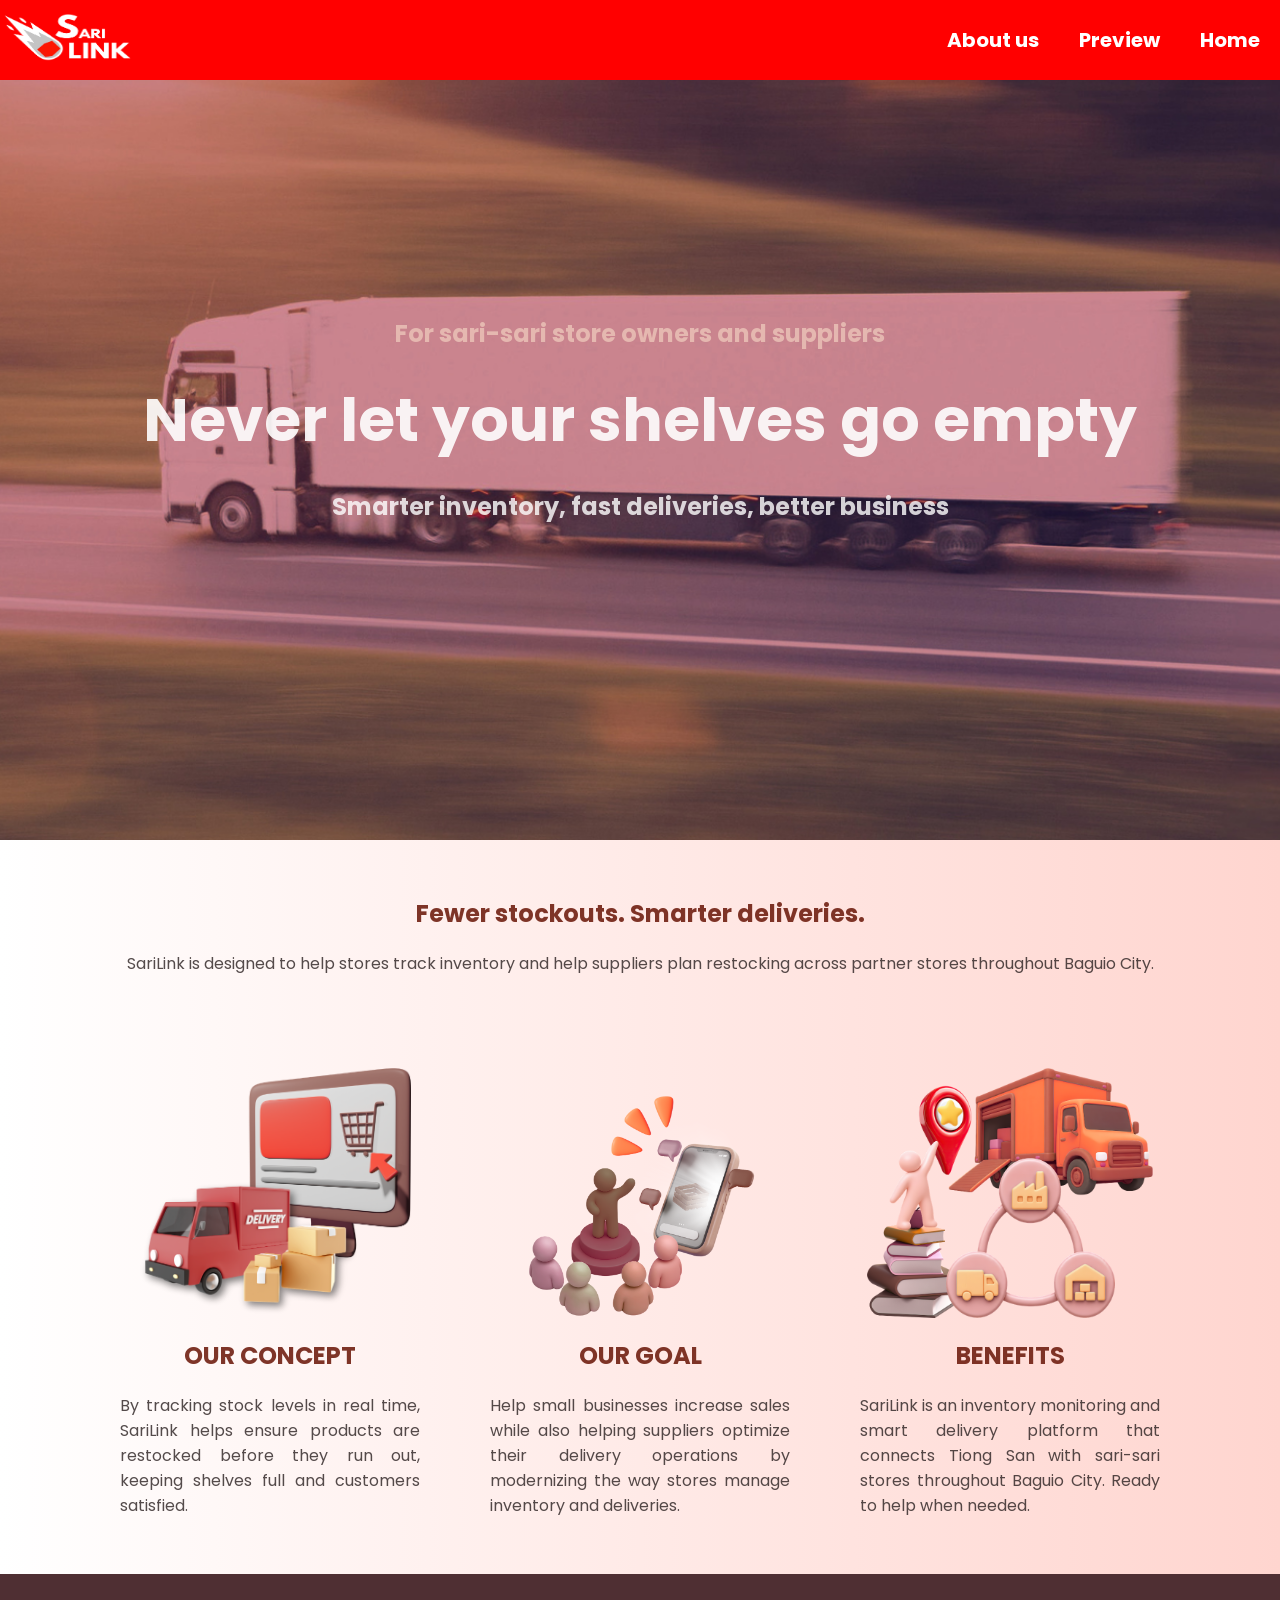
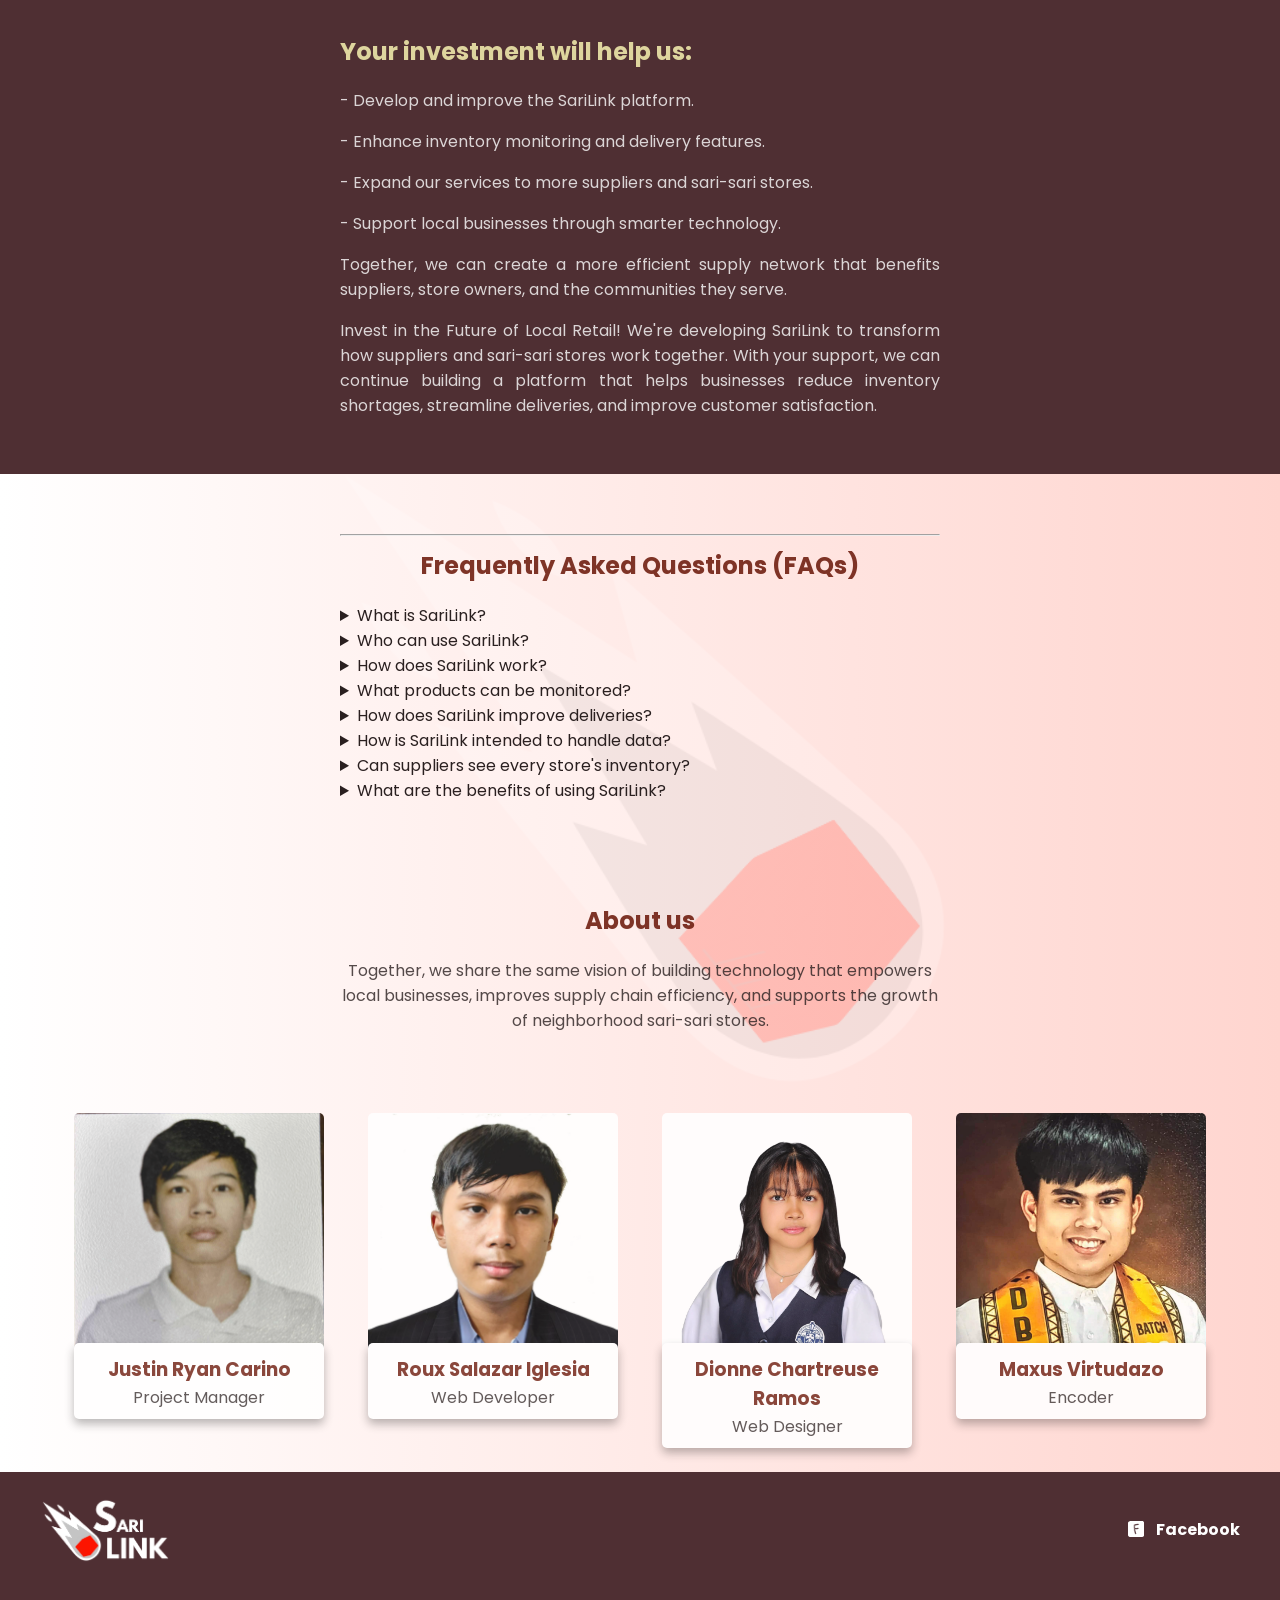
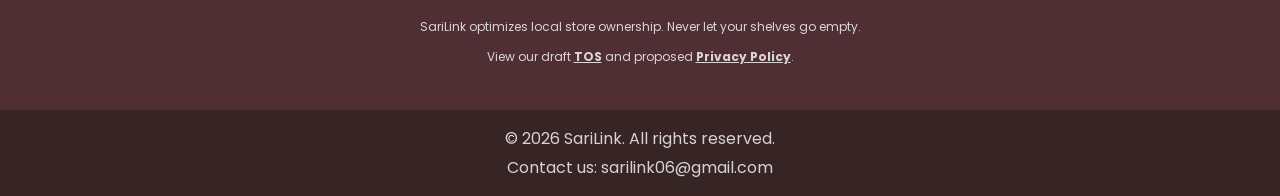
<file: SariLink-DC/index.html>
<!DOCTYPE html>
<html>
<head>
    <title>SariLink</title>
    <link rel="icon" type="image/x-icon" href="assets/images/favicon.ico">
    <link rel="stylesheet" href="assets/files/styles.css">
    <meta name="viewport" content="width=device-width, initial-scale=1.0">
    <link href='https://fonts.googleapis.com/css?family=Poppins' rel='stylesheet'>
</head>

<body>

<!--Navigation Bar-->

<nav class="topnav">
    <b class="active" style="font-style: italic;"><a href="index.html" aria-label="SariLink home" style="padding: 0;"><img src="assets/images/myversion.png" alt="Logo" width="130px" height="50px" style="padding: 2px"></a></b>
    <a class="active" href="#end">About us</a>
    <a class="active" href="preview.html">Preview</a>
    <a class="active" href="#home">Home</a>
</nav>

    <!--Section1-->

    <section id="home"></section>
    <section>
        <div class="hero">
            <div id="heroText" style="text-align: center;">
                <p class="heroText" style="color: rgb(236, 197, 185);">For sari-sari store owners and suppliers</p>
                <h1 style="color: rgb(255, 255, 255);">Never let your shelves go empty</h1>
                <p class="heroText" style="color: rgb(255, 255, 255);">
                    Smarter inventory, fast deliveries, better business
                </p>
            </div>
        </div>
    </section>

    <div class="fadeInAnim" style="padding: 36px 20px; text-align: center; color: rgb(55, 36, 36);">
        <h2>Fewer stockouts. Smarter deliveries.</h2>
        <p style="color:  rgb(42, 32, 32);">
            SariLink is designed to help stores track inventory and help suppliers plan restocking across partner stores throughout Baguio City.
        </p>
    </div>

    <!--Section2-->

    <div class="flex hero2">

        <div class="flexItem fadeInAnim">
            <img src="assets/images/Firstone2.png" alt="First">
            <h2 >
                OUR CONCEPT
            </h2>    
            <p style="text-align: justify;">
                By tracking stock levels in real time, SariLink helps ensure products are restocked before they run out, keeping shelves full and customers satisfied.
            </p>
        </div>

        <div class="flexItem fadeInAnim">
            <img src="assets/images/Secondone2.png" alt="Second">
            <h2>
                OUR GOAL
            </h2>    
            <p style="text-align: justify;">
                Help small businesses increase sales while also helping suppliers optimize their delivery operations by modernizing the way stores manage inventory and deliveries.
            </p>
        </div>

        <div class="flexItem fadeInAnim">
            <img src="assets/images/Thirdone.png" alt="Third">
            <h2>
                BENEFITS
            </h2>    
            <p style="text-align: justify;">
                SariLink is an inventory monitoring and smart delivery platform that connects Tiong San with sari-sari stores throughout Baguio City. Ready to help when needed.
            </p>
        </div>

    </div>

    <!--Section3-->

    <div class="flex flexColumn" style="background-color: rgb(79, 47, 51);">

        <div class="flexItem2" style="color: white;">

            <h2 style="color: palegoldenrod;">
                Your investment will help us:
            </h2>
            <p>- Develop and improve the SariLink platform.</p>
            <p>- Enhance inventory monitoring and delivery features.</p>
            <p>- Expand our services to more suppliers and sari-sari stores.</p>
            <p>- Support local businesses through smarter technology.</p>
            <p>Together, we can create a more efficient supply network that benefits suppliers, store owners, and the communities they serve.</p>
            <p>
                Invest in the Future of Local Retail! We're developing SariLink to transform how suppliers and sari-sari stores work together. With your support, we can continue building a platform that helps businesses reduce inventory shortages, streamline deliveries, and improve customer satisfaction.
            </p>
        </div>

    </div>
    
    <!--Section4-->

    <div class="sec4to7">   

    <div class="flex">

        <div class="flexItem2">
            
                <h2 class="heading" style="padding: px">
                    <hr>
                    Frequently Asked Questions (FAQs)<br>
                </h2>        
                <details>
                    <summary>What is SariLink?</summary>
                        <p>SariLink is a smart inventory monitoring and delivery management platform that connects suppliers with sari-sari stores. It helps suppliers monitor inventory levels and allows store owners to receive timely restocking before products run out.</p>
                </details>
                <details>
                    <summary>Who can use SariLink?</summary>
                        <p>SariLink is designed for suppliers, distributors, and sari-sari store owners. Suppliers can monitor inventory across their partner stores, while store owners can manage their stock and track incoming deliveries in real time.</p>
                </details>
                <details>
                    <summary>How does SariLink work?</summary>
                        <p>Store owners enter their product inventory into the system and set a minimum safety stock level for each item. When the quantity reaches the preset limit, SariLink automatically notifies the supplier. The supplier can then plan deliveries based on stores that need replenishment, while store owners can monitor the status of their incoming orders.</p>
                </details>
                <details>
                    <summary>What products can be monitored?</summary>
                        <p>SariLink can monitor a wide range of products supplied to sari-sari stores, including canned goods, snacks, beverages, instant noodles, household essentials, and bakery products.</p>
                </details> 
                <details>
                    <summary>How does SariLink improve deliveries?</summary>
                        <p>The system displays inventory levels on a dashboard using color indicators. Stores with low inventory are grouped by location, allowing suppliers to deliver to multiple nearby stores in a single trip. This helps save time, reduce transportation costs, and improve delivery efficiency.</p>
                </details> 
                <details>
                    <summary>How is SariLink intended to handle data?</summary>
                        <p>SariLink only collects business-related information such as inventory records, store details, and delivery status. It does not collect sensitive personal or financial information. All information is intended solely for inventory monitoring and delivery coordination, and access is limited to authorized users. Suppliers can only view inventory data from stores that have agreed to participate in the platform, ensuring that business information remains protected and shared only with permission.</p>
                </details> 
                <details>
                    <summary>Can suppliers see every store's inventory?</summary>
                        <p>No. Suppliers can only access the inventory information of sari-sari stores that are registered as their partner stores and have authorized data sharing through SariLink.</p>
                </details> 
                <details>
                    <summary>What are the benefits of using SariLink?</summary>
                        <p>SariLink helps suppliers improve delivery planning, reduce unnecessary trips, and respond to low-stock situations more quickly. For sari-sari store owners, it minimizes stock shortages, simplifies inventory management, and provides real-time updates on incoming deliveries, resulting in better service for customers.</p>
                </details>  

        </div>

    </div>

        <!--Section5-->

        <!--Section6-->

    <div class="flex" id="end">

        <div class="flexItem2" style="text-align: center;">
            <h2>
                About us
            </h2>
            <p>
                Together, we share the same vision of building technology that empowers local businesses, improves supply chain efficiency, and supports the growth of neighborhood sari-sari stores.
            </p>
        </div>

    </div>

        <!--Section7-->

    </div>

    <div class="teamImgThing">

        <div class="teamGridBox">
            <div class="on-hoverAnim teamImgThing" id="Area3">
                <img src="assets/images/Justin.jpg" alt="face">
                <div class="teamThing">
                    <h3>Justin Ryan Carino</h3>
                    <p>Project Manager</p>
                </div>
            </div>

            <div class="on-hoverAnim teamImgThing" id="Area1">
                <img src="assets/images/roux.png" alt="face">
                <div class="teamThing">
                    <h3>Roux Salazar Iglesia</h3>
                    <p>Web Developer</p>
                </div>
            </div>

            <div class="on-hoverAnim teamImgThing" id="Area2">
                <img src="assets/images/dionne.png" alt="face">
                <div class="teamThing">
                    <h3>Dionne Chartreuse Ramos</h3>
                    <p>Web Designer</p>
                </div>
            </div>

            <div class="on-hoverAnim teamImgThing" id="Area4">
                <img src="assets/images/Maxus.png" alt="face">
                <div class="teamThing">
                    <h3>Maxus Virtudazo</h3>
                    <p>Encoder</p>
                </div>
            </div>

        </div>
    </div>

    <footer class="footer">
        <img src="assets/images/myversion.png" alt="SariLink">
        <div class="footerLinks">
            <a href="https://www.facebook.com/profile.php?id=61596784796837"><img src="assets/images/fbicon.png" alt="" width="30px" height="30px">Facebook</a>
        </div>
        <div class="footerDesc">
            <p>SariLink optimizes local store ownership. Never let your shelves go empty.</p>
            <p>View our draft <u><a href="TermsOfService.html#tos">TOS</a></u> and proposed <u><a href="TermsOfService.html#privacy">Privacy Policy</a></u>.</p>
        </div>
        <div class="footerInfos">
            <p>© 2026 SariLink. All rights reserved.</p>
            <p>Contact us: sarilink06@gmail.com</p>
        </div>
    </footer>
</body>
</html>
</file>
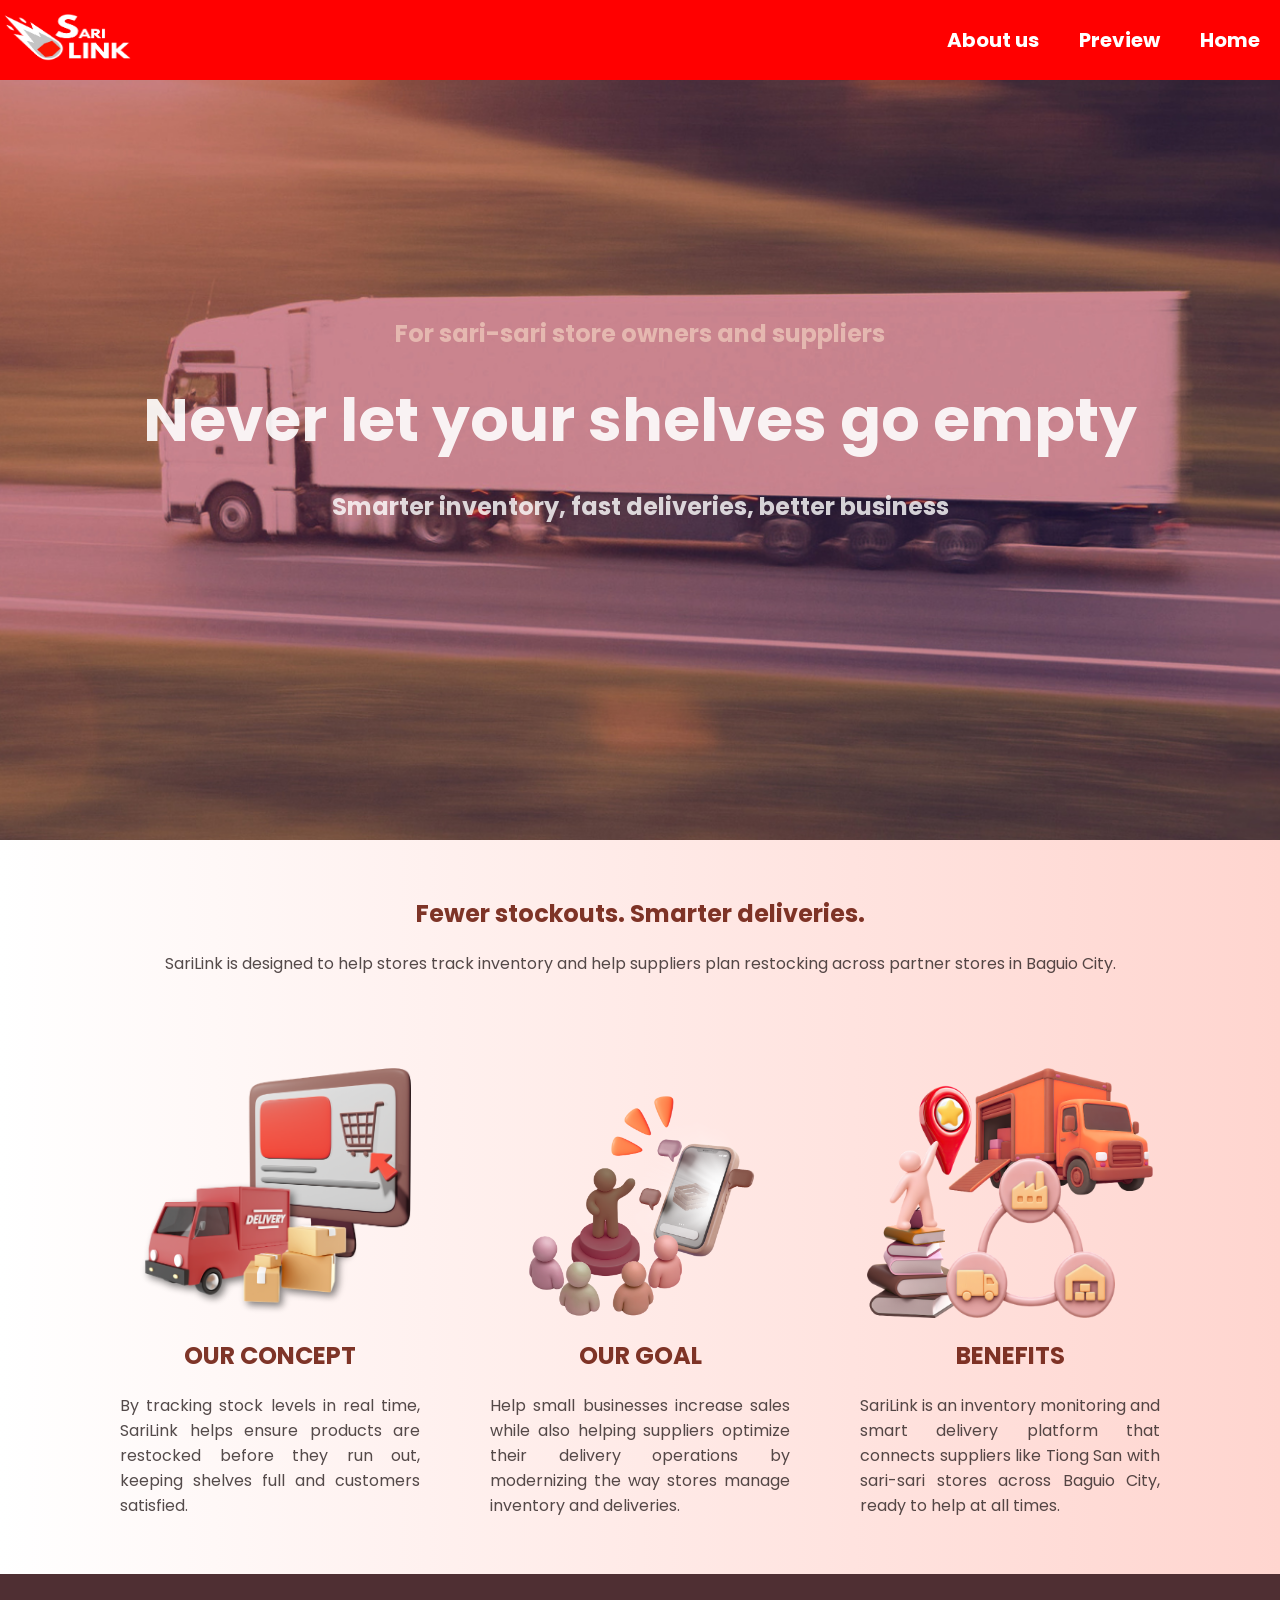
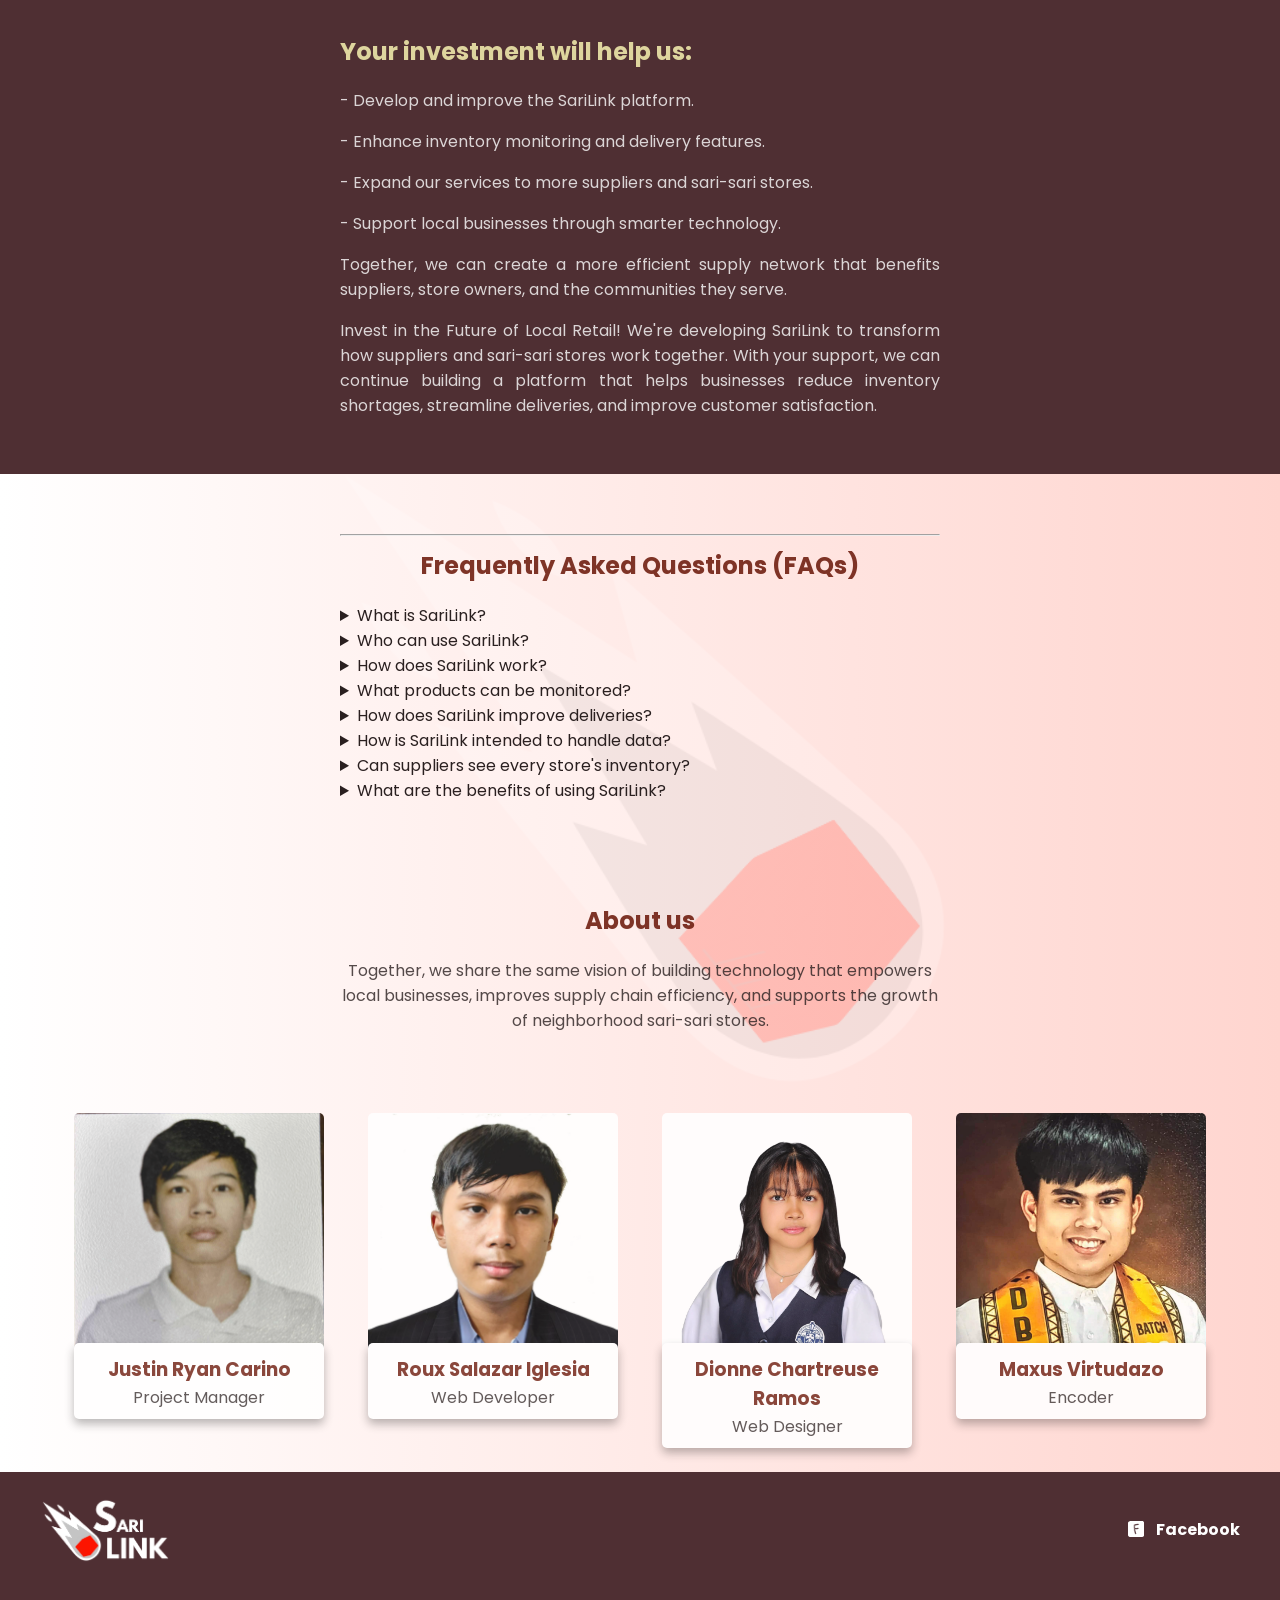
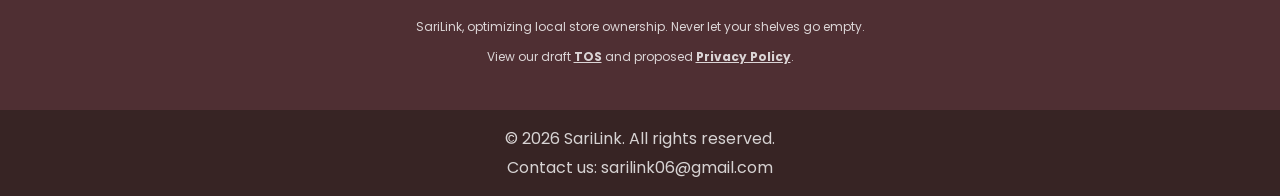
<file: SariLink-RC/index.html>
<!DOCTYPE html>
<html>
<head>
    <title>SariLink</title>
    <link rel="icon" type="image/x-icon" href="assets/images/favicon.ico">
    <link rel="stylesheet" href="assets/files/styles.css">
    <meta name="viewport" content="width=device-width, initial-scale=1.0">
    <link href='https://fonts.googleapis.com/css?family=Poppins' rel='stylesheet'>
</head>

<body>

<!--Navigation Bar-->

<nav class="topnav">
    <b class="active" style="font-style: italic;"><a href="index.html" aria-label="SariLink home" style="padding: 0;"><img src="assets/images/myversion.png" alt="Logo" width="130px" height="50px" style="padding: 2px"></a></b>
    <a class="active" href="#end">About us</a>
    <a class="active" href="preview.html">Preview</a>
    <a class="active" href="#home">Home</a>
</nav>

    <!--Section1-->

    <section id="home"></section>
    <section>
        <div class="hero">
            <div id="heroText" style="text-align: center;">
                <p class="heroText" style="color: rgb(236, 197, 185);">For sari-sari store owners and suppliers</p>
                <h1 style="color: rgb(255, 255, 255);">Never let your shelves go empty</h1>
                <p class="heroText" style="color: rgb(255, 255, 255);">
                    Smarter inventory, fast deliveries, better business
                </p>
            </div>
        </div>
    </section>

    <div class="fadeInAnim" style="padding: 36px 20px; text-align: center; color: rgb(55, 36, 36);">
        <h2>Fewer stockouts. Smarter deliveries.</h2>
        <p style="color:  rgb(42, 32, 32);">
            SariLink is designed to help stores track inventory and help suppliers plan restocking across partner stores in Baguio City.
        </p>
    </div>

    <!--Section2-->

    <div class="flex hero2">

        <div class="flexItem fadeInAnim">
            <img src="assets/images/Firstone2.png" alt="First">
            <h2 >
                OUR CONCEPT
            </h2>    
            <p style="text-align: justify;">
                By tracking stock levels in real time, SariLink helps ensure products are restocked before they run out, keeping shelves full and customers satisfied.
            </p>
        </div>

        <div class="flexItem fadeInAnim">
            <img src="assets/images/Secondone2.png" alt="Second">
            <h2>
                OUR GOAL
            </h2>    
            <p style="text-align: justify;">
                Help small businesses increase sales while also helping suppliers optimize their delivery operations by modernizing the way  stores manage inventory and deliveries.
            </p>
        </div>

        <div class="flexItem fadeInAnim">
            <img src="assets/images/Thirdone.png" alt="Third">
            <h2>
                BENEFITS
            </h2>    
            <p style="text-align: justify;">
                SariLink is an inventory monitoring and smart delivery platform that connects suppliers like Tiong San with sari-sari stores across Baguio City, ready to help at all times.
            </p>
        </div>

    </div>

    <!--Section3-->

    <div class="flex flexColumn" style="background-color: rgb(79, 47, 51);">

        <div class="flexItem2" style="color: white;">

            <h2 style="color: palegoldenrod;">
                Your investment will help us:
            </h2>
            <p>- Develop and improve the SariLink platform.</p>
            <p>- Enhance inventory monitoring and delivery features.</p>
            <p>- Expand our services to more suppliers and sari-sari stores.</p>
            <p>- Support local businesses through smarter technology.</p>
            <p>Together, we can create a more efficient supply network that benefits suppliers, store owners, and the communities they serve.</p>
            <p>
                Invest in the Future of Local Retail! We're developing SariLink to transform how suppliers and sari-sari stores work together. With your support, we can continue building a platform that helps businesses reduce inventory shortages, streamline deliveries, and improve customer satisfaction.
            </p>
        </div>

    </div>
    
    <!--Section4-->

    <div class="sec4to7">   

    <div class="flex">

        <div class="flexItem2">
            
                <h2 class="heading" style="padding: px">
                    <hr>
                    Frequently Asked Questions (FAQs)<br>
                </h2>        
                <details>
                    <summary>What is SariLink?</summary>
                        <p>SariLink is a smart inventory monitoring and delivery management platform that connects suppliers with sari-sari stores. It helps suppliers monitor inventory levels and allows store owners to receive timely restocking before products run out.</p>
                </details>
                <details>
                    <summary>Who can use SariLink?</summary>
                        <p>SariLink is designed for suppliers, distributors, and sari-sari store owners. Suppliers can monitor inventory across their partner stores, while store owners can manage their stock and track incoming deliveries in real time.</p>
                </details>
                <details>
                    <summary>How does SariLink work?</summary>
                        <p>Store owners would enter their product inventory into the system and set a minimum safety stock level for each item. When the quantity reaches the preset limit, SariLink would automatically notify the supplier. The supplier could then plan deliveries based on stores that need replenishment, while store owners could monitor the status of their incoming orders.</p>
                </details>
                <details>
                    <summary>What products can be monitored?</summary>
                        <p>SariLink can monitor a wide range of products supplied to sari-sari stores, including canned goods, snacks, beverages, instant noodles, household essentials, and bakery products.</p>
                </details> 
                <details>
                    <summary>How does SariLink improve deliveries?</summary>
                        <p>The system would display inventory levels on a dashboard using color indicators. Stores with low inventory are grouped by location, allowing suppliers to deliver to multiple nearby stores in a single trip. This helps save time, reduce transportation costs, and improve delivery efficiency.</p>
                </details> 
                <details>
                    <summary>How is SariLink intended to handle data?</summary>
                        <p>SariLink would only collect business-related information such as inventory records, store details, and delivery status. It does not collect sensitive personal or financial information. All information is intended solely for inventory monitoring and delivery coordination, and access is limited to authorized users. Suppliers can only view inventory data from stores that have agreed to participate in the platform, ensuring that business information remains protected and shared only with permission.</p>
                </details> 
                <details>
                    <summary>Can suppliers see every store's inventory?</summary>
                        <p>No. Suppliers can only access the inventory information of sari-sari stores that are registered as their partner stores and have authorized data sharing through SariLink.</p>
                </details> 
                <details>
                    <summary>What are the benefits of using SariLink?</summary>
                        <p>SariLink is designed to help suppliers improve delivery planning, reduce unnecessary trips, and respond to low-stock situations more quickly. For sari-sari store owners, it minimizes stock shortages, simplifies inventory management, and provides real-time updates on incoming deliveries, resulting in better service for customers.</p>
                </details>  

        </div>

    </div>

        <!--Section5-->

        <!--Section6-->

    <div class="flex" id="end">

        <div class="flexItem2" style="text-align: center;">
            <h2>
                About us
            </h2>
            <p>
                Together, we share the same vision of building technology that empowers local businesses, improves supply chain efficiency, and supports the growth of neighborhood sari-sari stores.
            </p>
        </div>

    </div>

        <!--Section7-->

    </div>

    <div class="teamImgThing">

        <div class="teamGridBox">
            <div class="on-hoverAnim teamImgThing" id="Area3">
                <img src="assets/images/Justin.jpg" alt="face">
                <div class="teamThing">
                    <h3>Justin Ryan Carino</h3>
                    <p>Project Manager</p>
                </div>
            </div>

            <div class="on-hoverAnim teamImgThing" id="Area1">
                <img src="assets/images/roux.png" alt="face">
                <div class="teamThing">
                    <h3>Roux Salazar Iglesia</h3>
                    <p>Web Developer</p>
                </div>
            </div>

            <div class="on-hoverAnim teamImgThing" id="Area2">
                <img src="assets/images/dionne.png" alt="face">
                <div class="teamThing">
                    <h3>Dionne Chartreuse Ramos</h3>
                    <p>Web Designer</p>
                </div>
            </div>

            <div class="on-hoverAnim teamImgThing" id="Area4">
                <img src="assets/images/Maxus.png" alt="face">
                <div class="teamThing">
                    <h3>Maxus Virtudazo</h3>
                    <p>Encoder</p>
                </div>
            </div>

        </div>
    </div>

    <footer class="footer">
        <img src="assets/images/myversion.png" alt="SariLink">
        <div class="footerLinks">
            <a href="https://www.facebook.com/profile.php?id=61596784796837"><img src="assets/images/fbicon.png" alt="" width="30px" height="30px">Facebook</a>
        </div>
        <div class="footerDesc">
            <p>SariLink, optimizing local store ownership. Never let your shelves go empty.</p>
            <p>View our draft <u><a href="TermsOfService.html#tos">TOS</a></u> and proposed <u><a href="TermsOfService.html#privacy">Privacy Policy</a></u>.</p>
        </div>
        <div class="footerInfos">
            <p>© 2026 SariLink. All rights reserved.</p>
            <p>Contact us: sarilink06@gmail.com</p>
        </div>
    </footer>
</body>
</html>
</file>
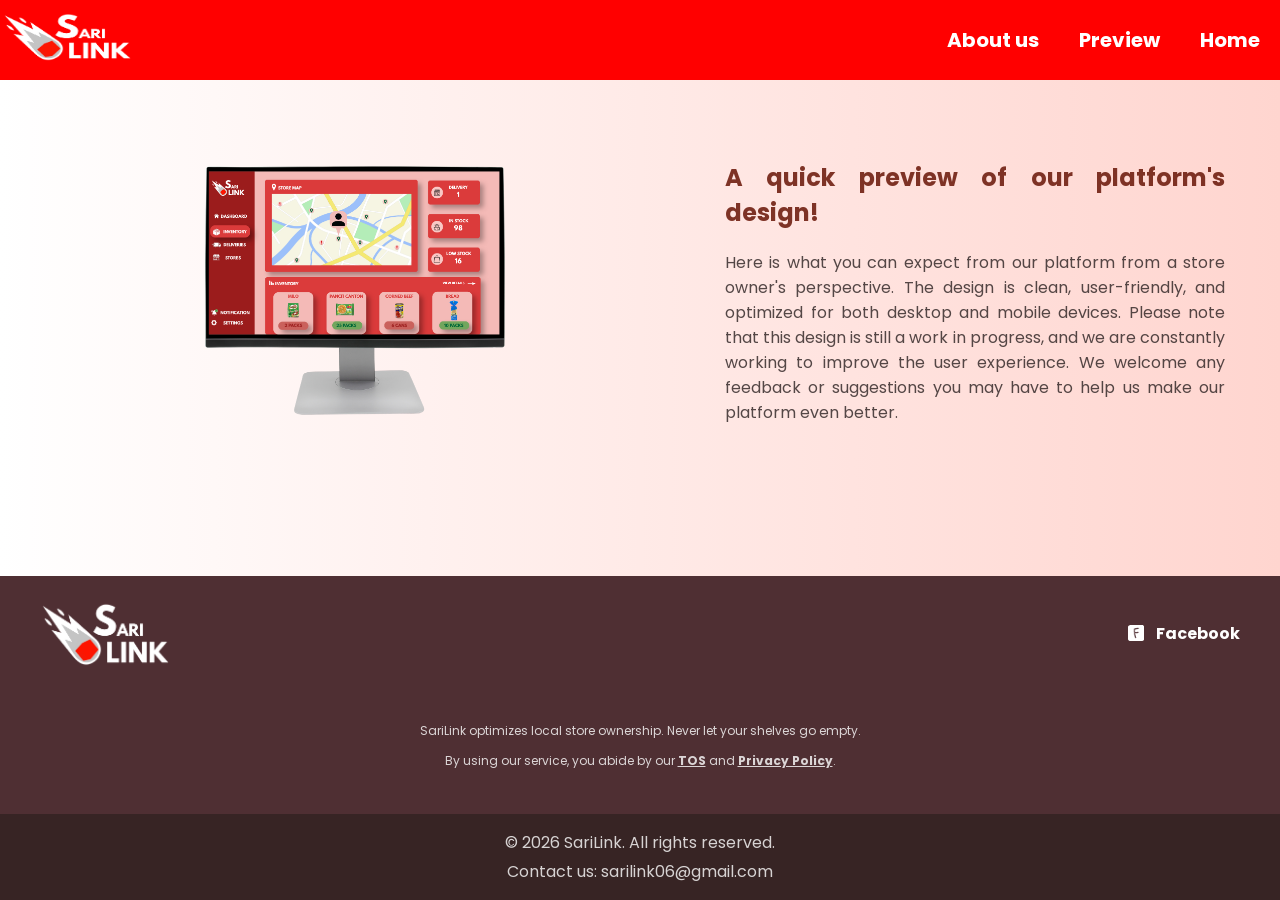
<file: SariLink-DC/preview.html>
<!DOCTYPE html>
<html>
<head>
    <title>SariLink</title>
    <link rel="icon" type="image/x-icon" href="assets/images/favicon.ico">
    <link rel="stylesheet" href="assets/files/styles.css">
    <meta name="viewport" content="width=device-width, initial-scale=1.0">
    <link href='https://fonts.googleapis.com/css?family=Poppins' rel='stylesheet'>
</head>

<body>
    <nav class="topnav">
        <b class="active" style="font-style: italic;"><a href="index.html" aria-label="SariLink home" style="padding: 0;"><img src="assets/images/myversion.png" alt="Logo" width="130px" height="50px" style="padding: 2px"></a></b>
        <a class="active" href="index.html#end">About us</a>
        <a class="active" href="preview.html">Preview</a>
        <a class="active" href="index.html">Home</a>
    </nav>

    <div class="teamImgThing" style="margin-top: 100px;">

    <div class="flex">

        <div class="flexItem2">
            <img src="assets/images/StoreOwnerPreview.png" alt="Preview" style="width: 300px; height: auto;">
        </div>

        <div class="flexItem2" style="width: 500px">
            <h2>
                A quick preview of our platform's design!
            </h2>
            <p>
                Here is what you can expect from our platform from a store owner's perspective. The design is clean, user-friendly, and optimized for both desktop and mobile devices. Please note that this design is still a work in progress, and we are constantly working to improve the user experience. We welcome any feedback or suggestions you may have to help us make our platform even better.
            </p>

    </div>

    </div>
    </div>

    <footer class="footer">
        <img src="assets/images/myversion.png" alt="SariLink">
        <div class="footerLinks">
            <a href="https://www.facebook.com/profile.php?id=61596784796837"><img src="assets/images/fbicon.png" alt="" width="30px" height="30px">Facebook</a>
        </div>
        <div class="footerDesc">
            <p>SariLink optimizes local store ownership. Never let your shelves go empty.</p>
            <p>By using our service, you abide by our <u><a href="TermsOfService.html#tos">TOS</a></u> and <u><a href="TermsOfService.html#privacy">Privacy Policy</a></u>.</p>
        </div>
        <div class="footerInfos">
            <p>© 2026 SariLink. All rights reserved.</p>
            <p>Contact us: sarilink06@gmail.com</p>
        </div>
    </footer>
</body>
</html>
</file>
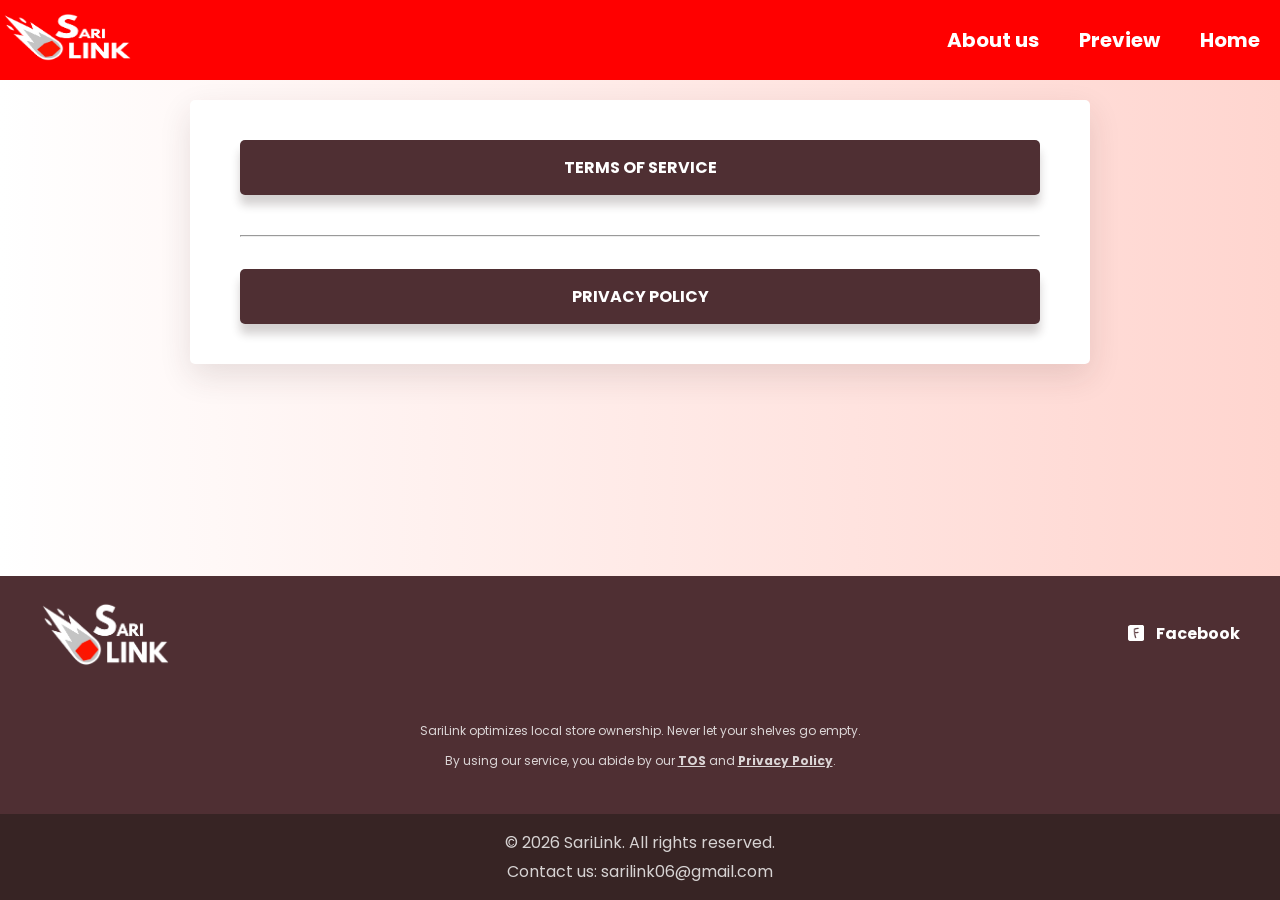
<file: SariLink-DC/TermsOfService.html>
<!DOCTYPE html>
<html>
<head>
    <title>SariLink</title>
    <link rel="icon" type="image/x-icon" href="assets/images/favicon.ico">
    <link rel="stylesheet" href="assets/files/styles.css">
    <meta name="viewport" content="width=device-width, initial-scale=1.0">
    <link href='https://fonts.googleapis.com/css?family=Poppins' rel='stylesheet'>

    
<style>
    .tosWrapper {
        margin-left: auto;
        margin-right: auto;
        margin-top: 100px;
        background-color: rgb(255, 255, 255);
        width: 75%;
        max-width: 900px;
        height: auto;
        text-align: justify;
        padding: 40px 50px;
        border-radius: 5px;
        box-shadow: 0 12px 32px rgba(55, 36, 36, 0.12);
        box-sizing: border-box;
    }
    .tosWrapper h2 {
        margin: 0;
        padding-bottom: 16px;
        border-bottom: 3px solid rgb(79, 47, 51);
        color: rgb(55, 36, 36);
        letter-spacing: 1px;
        scroll-margin-top: 110px;
    }
    .tosWrapper p {
        margin: 24px 0;
        line-height: 1.8;
        color: rgb(42, 32, 32);
    }
    .tosWrapper hr {
        margin: 40px 0 32px;
    }
    @media (max-width: 768px) {
        .tosWrapper {
            width: calc(100% - 32px);
            margin-top: 96px;
            padding: 24px;
            border-radius: 5px;
        }
        .tosWrapper p {
            line-height: 1.65;
        }
    }    
    .tosWrapper details summary {
    display: block;
    padding: 15px;
    border-radius: 5px;
    background-color: rgb(79, 47, 51);
    color: white;
    font-weight: bold;
    text-align: center;
    cursor: pointer;
    box-shadow: 0 10px 10px rgba(38, 26, 26, 0.2);
    }
    .tosWrapper details summary:hover {
        background-color: rgb(55, 36, 36);
    }    
</style>

</head>

<body>
    <nav class="topnav">
        <b class="active" style="font-style: italic;"><a href="index.html" aria-label="SariLink home" style="padding: 0;"><img src="assets/images/myversion.png" alt="Logo" width="130px" height="50px" style="padding: 2px"></a></b>
        <a class="active" href="index.html#end">About us</a>
        <a class="active" href="preview.html">Preview</a>
        <a class="active" href="index.html">Home</a>
    </nav>
    <div class="tosWrapper">
        <details>
        <summary id="tos">TERMS OF SERVICE</summary>
            <h3>1. Acceptance of Terms</h3>
            <p> -    Welcome to Sarilink. By accessing and using our platform, you agree to comply with these Terms of Service. Sarilink is designed to help suppliers and sari-sari store owners manage inventory, receive low-stock notifications, and improve delivery planning. Users are responsible for providing accurate inventory information, maintaining the security of their accounts, and using the platform only for legitimate business purposes. The accuracy of inventory alerts and delivery recommendations depends on the information entered by users, and Sarilink is not responsible for errors caused by inaccurate or outdated data.</p>
            <h3>2. Acceptable Use and Changes</h3>
            <p> -   SariLink respects the privacy of its users and will only use store and inventory information to support inventory monitoring, delivery coordination, and service improvements. Users agree not to misuse the platform by submitting false information, attempting unauthorized access, or engaging in activities that may disrupt the system. SariLink reserves the right to update or improve its features and these terms as the platform continues to develop. By continuing to use SariLink, you acknowledge that you have read, understood, and agreed to these Terms of Service.</p>
        </details>
        <hr>
        <details>
        <summary id="privacy">PRIVACY POLICY</summary>
            <p> -   SariLink values the privacy and security of its users. We collect and manage business-related information, such as store details, product inventory, stock levels, and delivery updates, to provide efficient inventory monitoring and delivery coordination. The information gathered will only be used for the operation and improvement of the platform and will not be shared with unauthorized individuals or third parties without proper permission, unless required by law. Access to inventory records is limited to authorized suppliers and registered store owners to protect business information. Users are responsible for keeping their account credentials secure and providing accurate information. By using SariLink, users agree to the collection and use of their information for the purposes explained in this policy. We are committed to maintaining transparency, protecting user data, and respecting the privacy of every business connected to our platform. </p>
        </details>
    </div>
    <br>
    <br>

    <footer class="footer">
        <img src="assets/images/myversion.png" alt="SariLink">
        <div class="footerLinks">
            <a href="https://www.facebook.com/profile.php?id=61596784796837"><img src="assets/images/fbicon.png" alt="" width="30px" height="30px">Facebook</a>
        </div>
        <div class="footerDesc">
            <p>SariLink optimizes local store ownership. Never let your shelves go empty.</p>
            <p>By using our service, you abide by our <u><a href="#tos">TOS</a></u> and <u><a href="#privacy">Privacy Policy</a></u>.</p>
        </div>
        <div class="footerInfos">
            <p>© 2026 SariLink. All rights reserved.</p>
            <p>Contact us: sarilink06@gmail.com</p>
        </div>
    </footer>
</body>
</html>
</file>
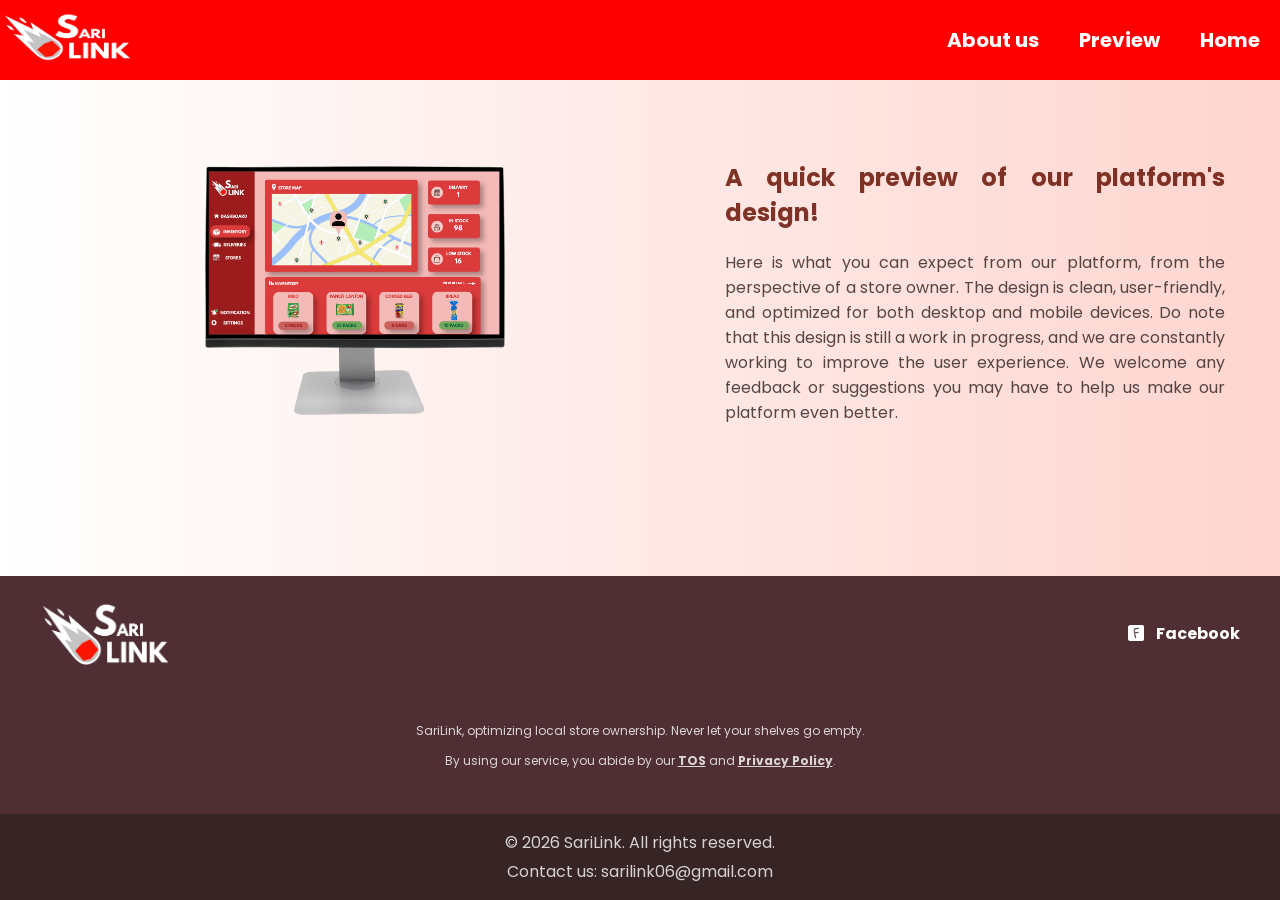
<file: SariLink-RC/preview.html>
<!DOCTYPE html>
<html>
<head>
    <title>SariLink</title>
    <link rel="icon" type="image/x-icon" href="assets/images/favicon.ico">
    <link rel="stylesheet" href="assets/files/styles.css">
    <meta name="viewport" content="width=device-width, initial-scale=1.0">
    <link href='https://fonts.googleapis.com/css?family=Poppins' rel='stylesheet'>
</head>

<body>
    <nav class="topnav">
        <b class="active" style="font-style: italic;"><a href="index.html" aria-label="SariLink home" style="padding: 0;"><img src="assets/images/myversion.png" alt="Logo" width="130px" height="50px" style="padding: 2px"></a></b>
        <a class="active" href="index.html#end">About us</a>
        <a class="active" href="preview.html">Preview</a>
        <a class="active" href="index.html">Home</a>
    </nav>

    <div class="teamImgThing" style="margin-top: 100px;">

    <div class="flex">

        <div class="flexItem2">
            <img src="assets/images/StoreOwnerPreview.png" alt="Preview" style="width: 300px; height: auto;">
        </div>

        <div class="flexItem2" style="width: 500px">
            <h2>
                A quick preview of our platform's design!
            </h2>
            <p>
                Here is what you can expect from our platform, from the perspective of a store owner. The design is clean, user-friendly, and optimized for both desktop and mobile devices. Do note that this design is still a work in progress, and we are constantly working to improve the user experience. We welcome any feedback or suggestions you may have to help us make our platform even better.
            </p>

    </div>

    </div>
    </div>

    <footer class="footer">
        <img src="assets/images/myversion.png" alt="SariLink">
        <div class="footerLinks">
            <a href="https://www.facebook.com/profile.php?id=61596784796837"><img src="assets/images/fbicon.png" alt="" width="30px" height="30px">Facebook</a>
        </div>
        <div class="footerDesc">
            <p>SariLink, optimizing local store ownership. Never let your shelves go empty.</p>
            <p>By using our service, you abide by our <u><a href="TermsOfService.html#tos">TOS</a></u> and <u><a href="TermsOfService.html#privacy">Privacy Policy</a></u>.</p>
        </div>
        <div class="footerInfos">
            <p>© 2026 SariLink. All rights reserved.</p>
            <p>Contact us: sarilink06@gmail.com</p>
        </div>
    </footer>
</body>
</html>
</file>
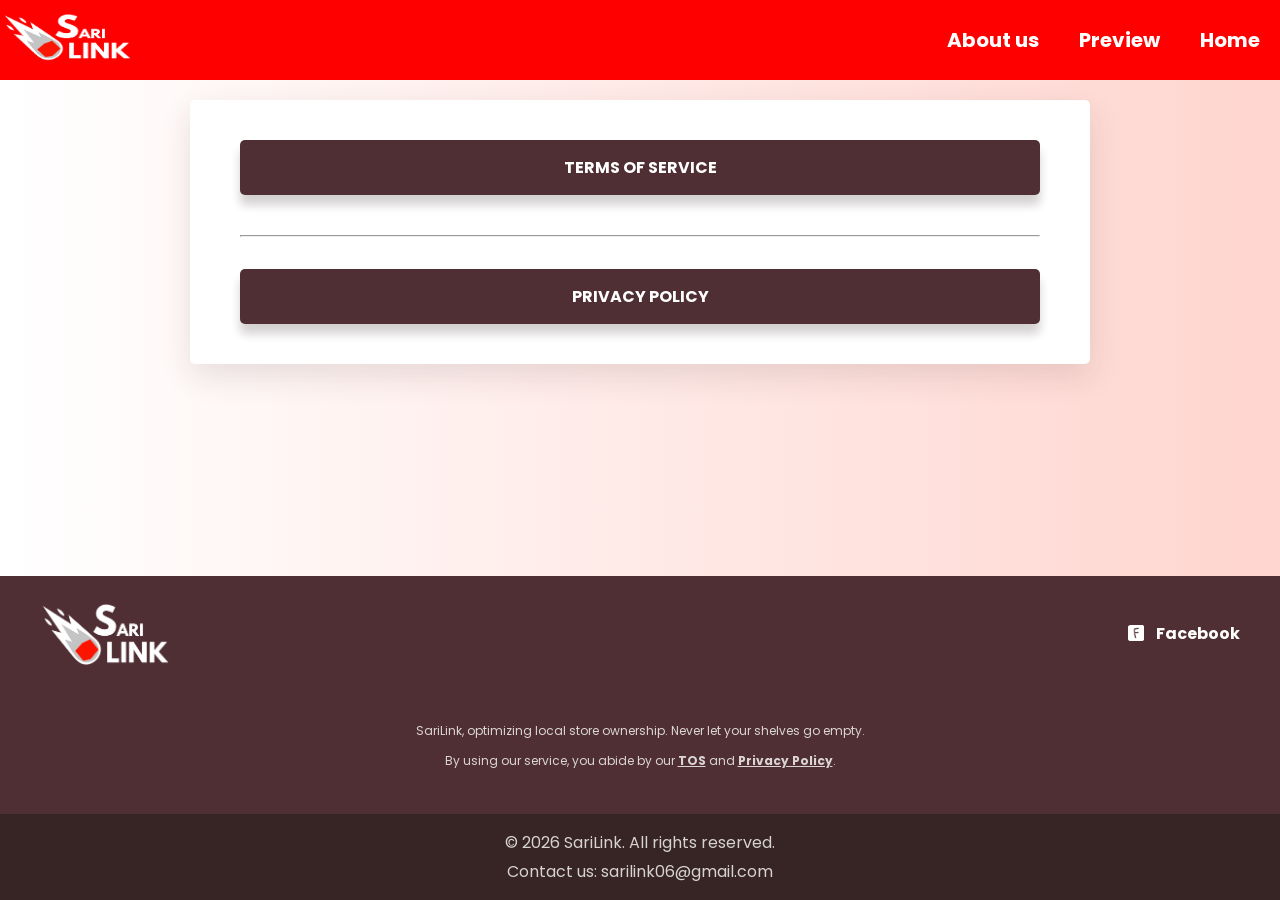
<file: SariLink-RC/TermsOfService.html>
<!DOCTYPE html>
<html>
<head>
    <title>SariLink</title>
    <link rel="icon" type="image/x-icon" href="assets/images/favicon.ico">
    <link rel="stylesheet" href="assets/files/styles.css">
    <meta name="viewport" content="width=device-width, initial-scale=1.0">
    <link href='https://fonts.googleapis.com/css?family=Poppins' rel='stylesheet'>

    
<style>
    .tosWrapper {
        margin-left: auto;
        margin-right: auto;
        margin-top: 100px;
        background-color: rgb(255, 255, 255);
        width: 75%;
        max-width: 900px;
        height: auto;
        text-align: justify;
        padding: 40px 50px;
        border-radius: 5px;
        box-shadow: 0 12px 32px rgba(55, 36, 36, 0.12);
        box-sizing: border-box;
    }
    .tosWrapper h2 {
        margin: 0;
        padding-bottom: 16px;
        border-bottom: 3px solid rgb(79, 47, 51);
        color: rgb(55, 36, 36);
        letter-spacing: 1px;
        scroll-margin-top: 110px;
    }
    .tosWrapper p {
        margin: 24px 0;
        line-height: 1.8;
        color: rgb(42, 32, 32);
    }
    .tosWrapper hr {
        margin: 40px 0 32px;
    }
    @media (max-width: 768px) {
        .tosWrapper {
            width: calc(100% - 32px);
            margin-top: 96px;
            padding: 24px;
            border-radius: 5px;
        }
        .tosWrapper p {
            line-height: 1.65;
        }
    }    
    .tosWrapper details summary {
    display: block;
    padding: 15px;
    border-radius: 5px;
    background-color: rgb(79, 47, 51);
    color: white;
    font-weight: bold;
    text-align: center;
    cursor: pointer;
    box-shadow: 0 10px 10px rgba(38, 26, 26, 0.2);
    }
    .tosWrapper details summary:hover {
        background-color: rgb(55, 36, 36);
    }    
</style>

</head>

<body>
    <nav class="topnav">
        <b class="active" style="font-style: italic;"><a href="index.html" aria-label="SariLink home" style="padding: 0;"><img src="assets/images/myversion.png" alt="Logo" width="130px" height="50px" style="padding: 2px"></a></b>
        <a class="active" href="index.html#end">About us</a>
        <a class="active" href="preview.html">Preview</a>
        <a class="active" href="index.html">Home</a>
    </nav>
    <div class="tosWrapper">
        <details>
        <summary id="tos">TERMS OF SERVICE</summary>
            <h3>1. Acceptance of Terms</h3>
            <p> -   Welcome to SariLink. By accessing and using our platform, you agree to comply with these Terms of Service. SariLink is designed to help suppliers and sari-sari store owners manage inventory, receive low-stock notifications, and improve delivery planning. Users are responsible for providing accurate inventory information, maintaining the security of their accounts, and using the platform only for legitimate business purposes. The accuracy of inventory alerts and delivery recommendations depends on the information entered by users, and SariLink is not responsible for errors caused by inaccurate or outdated data.</p>
            <h3>2. Acceptable use and Changes</h3>
            <p> -   SariLink respects the privacy of its users and will only use store and inventory information to support inventory monitoring, delivery coordination, and service improvements. Users agree not to misuse the platform by submitting false information, attempting unauthorized access, or engaging in activities that may disrupt the system. SariLink reserves the right to update or improve its features and these terms as the platform continues to develop. By continuing to use SariLink, you acknowledge that you have read, understood, and agreed to these Terms of Service.</p>
        </details>
        <hr>
        <details>
        <summary id="privacy">PRIVACY POLICY</summary>
            <p> -   SariLink values the privacy and security of its users. We collect and manage business-related information, such as store details, product inventory, stock levels, and delivery updates, to provide efficient inventory monitoring and delivery coordination. The information gathered will only be used for the operation and improvement of the platform and will not be shared with unauthorized individuals or third parties without proper permission, unless required by law. Access to inventory records is limited to authorized suppliers and registered store owners to protect business information. Users are responsible for keeping their account credentials secure and providing accurate information. By using SariLink, users agree to the collection and use of their information for the purposes explained in this policy. We are committed to maintaining transparency, protecting user data, and respecting the privacy of every business connected to our platform.</p>
        </details>
    </div>
    <br>
    <br>

    <footer class="footer">
        <img src="assets/images/myversion.png" alt="SariLink">
        <div class="footerLinks">
            <a href="https://www.facebook.com/profile.php?id=61596784796837"><img src="assets/images/fbicon.png" alt="" width="30px" height="30px">Facebook</a>
        </div>
        <div class="footerDesc">
            <p>SariLink, optimizing local store ownership. Never let your shelves go empty.</p>
            <p>By using our service, you abide by our <u><a href="#tos">TOS</a></u> and <u><a href="#privacy">Privacy Policy</a></u>.</p>
        </div>
        <div class="footerInfos">
            <p>© 2026 SariLink. All rights reserved.</p>
            <p>Contact us: sarilink06@gmail.com</p>
        </div>
    </footer>
</body>
</html>
</file>
<file: SariLink-DC/assets/files/styles.css>
body {
    background-image: linear-gradient(to right, white, rgb(255, 213, 207));
    font-family: 'Poppins';
    margin:0;
    color: rgb(42, 32, 32);
    overflow-wrap: anywhere;
    min-height: 100vh;
    display: flex;
    flex-direction: column;
}
h1 {
    font-size: min(5vw, 3.75rem);
    margin:0;
}
h2, h3 {
    color: rgb(113, 32, 18);
}
.heading {
    font-weight: bolder;
    text-align: center;
}
.topnav {
    width: 100%;
    height: 80px;
    position: fixed;
    background-color: rgb(255, 0, 0);
    display: flex;
    flex-wrap: wrap;
    align-items: center;
    overflow: hidden;
    z-index: 6969;
}
.topnav a {
    text-align: center;
    padding: 15px 20px;
    text-decoration: none;
    color: white;
    font-weight: bold;
    font-size: 1.25rem;
}
.topnav b {
    margin-right: auto;
}
h1, h2, h3, h4, h5, h6 {
    opacity:0.9;
}
p {
    opacity:0.8;
}
.flex{
    gap: 30px;
    display: flex;
    flex-wrap: wrap;   
    justify-content: center;
    align-items: center;
    padding: 20px;
}
.flex3 {
    gap: 30px;
    display: flex;
    flex-wrap: wrap;   
    justify-content: center;
    align-items: center;
    padding: 20px;
}
.flexItem {
    width: 300px;
    text-align: center;
    border-radius: 5px;
    padding: 20px;
}
.flexItem img {
    width: 100%;
    height: 250px;
    object-fit: contain;
    display: block;
}
.teamImgThing img{
    display: block;
    width: 250px;
    height: 250px;
    object-fit: cover;
    border-radius: 5px;
    margin: 0 auto;
}
.teamGridBox {
    display: grid;
    grid-template-columns: 1fr, 1fr, 1fr, 1fr;
    grid-template-areas: "area1 area2 area3 area4";
    gap: 24px;
    width: 100%;
    max-width: 1200px;
    margin: 0 auto;
    padding: 24px;
    box-sizing: border-box;
}
@media (max-width: 1150px) {
    .teamGridBox {
        grid-template-columns: 1fr, 1fr;
        grid-template-areas:
            "area1 area2"
            "area3 area4";
    }
}
@media (max-width: 600px) {
    .teamGridBox {
        grid-template-columns: 1fr;
        grid-template-areas:
            "area1"
            "area2"
            "area3"
            "area4";
    }
}
.teamThing {
    position: relative;
    width: 250px;
    max-width: 100%;
    box-sizing: border-box;
    margin: -20px auto 0;
    padding: 12px 0;
    background-color: rgb(255, 255, 255);
    box-shadow: 0px 5px 10px rgba(0, 0, 0, 0.3);
    border-radius: 5px;
    text-align: center;
    z-index: 6769;
}    
.teamThing h3 {
    margin: 0 0 4px;
}
.teamThing p {
    margin: -3px;
}

.flexItem2 {
    width: 600px;
    text-align: justify;
    padding: 20px;
}
.flexColumn {
    flex-direction: column;
}
@media (max-width: 770px) {
    .flex {
        min-width: 0;
    }
    .topnav {
        box-sizing: border-box;
        height: auto;
        min-height: 64px;
        padding: 6px 10px;
        flex-wrap: nowrap;
        overflow: visible;
    }
    .topnav b {
        flex: 0 1 auto;
    }
    .topnav b img {
        width: 100px;
        height: auto;
    }
    .topnav a {
        flex: 0 0 auto;
        padding: 10px 6px;
        font-size: 0.875rem;
        white-space: nowrap;
    }
    .flexItem {
        flex: 1 1 100%;
        min-width: 0;
        box-sizing: border-box;
    }
    .flexItem2 {
        width: 100%;
        max-width: 600px;
        box-sizing: border-box;
    }
}
.hero {
    width: 100%;
    min-height: calc(100svh - 60px);
    display: flex;
    align-items: center;
    justify-content: center;
    background-image: url('../images/Background.png');
    background-size: cover;
    background-position: center center;
    background-repeat: no-repeat;
}
.heroText {
    font-size: 1.5rem;
    font-weight: bold;
}
@media (max-width: 768px) {
    .hero {
        min-height: 70svh;
        background-position: center center;
    }
}
.sec4to7 {
    background-image: linear-gradient(to right, rgba(255, 255, 255, 0.8), rgba(255, 213, 207, 0.8)), url('../images/background1-1.png');
    background-size: contain;
    background-position: center center;
    background-repeat: no-repeat;
}
.grid {
    Display: grid;
    grid-template-columns: 1fr;
}
.gridItem {
    background-color: gray;
}
.footer {
    width: 100%;
    box-sizing: border-box;
    margin-top: auto;
    display: grid;
    grid-template-columns: auto 1fr;
    align-items: center;
    gap: 20px;
    background-color: rgb(79, 47, 51);
    color: white;
}
.footer img, .footer .footerLinks {
    margin-top: 24px;
    margin-bottom: 24px;
}
.footer img {
    margin-left: 40px;
}
.footer .footerLinks {
    margin-right: 40px;
}
.footer .footerDesc {
    grid-column: 1 / -1;
    text-align: center;
    font-size: 0.75rem;
    margin-bottom: 12px;
}
.footer img {
    width: 130px;
    height: auto;
}
.footerLinks {
    display: flex;
    justify-self: end;
}
.footerLinks a {
    display: inline-flex;
    align-items: center;
    gap: 8px;
    color: white;
    font-weight: bold;
    text-decoration: none;
}
.footerLinks img {
    width: 24px;
    height: 24px;
    object-fit: contain;
    margin: 0;
}
.footerDesc a {
    color: white;
    font-weight: bold;
    text-decoration: none;
}
.footerInfos {
    grid-column: 1 / -1;
    width: 100%;
    box-sizing: border-box;
    padding: 12px 20px;
    text-align: center;
    background-color: rgb(55, 36, 36);
}
.footerInfos p {
    margin: 4px 0;
}
@media (max-width: 768px) {
    .footer {
        grid-template-columns: 1fr;
        padding: 20px;
        text-align: center;
    }
    .footerLinks {
        justify-self: center;
    }
    .footerInfos {
        grid-column: 1;
    }
}
.fadeInAnim {
    animation: fadeIn linear both;
    animation-timeline: view();
    animation-range: entry 25% cover 40%;
    z-index: 2;
}
@keyframes fadeIn {
    from {
        opacity: 0;
    }
    to {
        opacity: 1;
    }
}
.popInAnim {
    animation: popInAnim 1s ease-out both;
    z-index: 1;
}
@keyframes popInAnim {
    from {
        opacity: 0;
    }
    to {
        opacity: 1;
    }
}
.on-hoverAnim {
    transform: translateY(0px);
    border-radius: 30px;
    opacity: 0.9; 
    transition: transform 180ms ease-in-out, opacity 180ms ease-in-out;  
}
.on-hoverAnim:hover {
    transform: translateY(-4px);
    opacity: 1;
}
.bopAnim {
    animation: bopAnim 1s ease-in-out both;
    z-index: 1;
    animation-iteration-count: infinite;
    animation-direction: alternate;
}
@keyframes bopAnim {
    from {
        transform: translatey(0px)
    }
    to {
        transform: translatey(10px)
    }
}
</file>
<file: SariLink-RC/assets/files/styles.css>
body {
    background-image: linear-gradient(to right, white, rgb(255, 213, 207));
    font-family: 'Poppins';
    margin:0;
    color: rgb(42, 32, 32);
    overflow-wrap: anywhere;
    min-height: 100vh;
    display: flex;
    flex-direction: column;
}
h1 {
    font-size: min(5vw, 3.75rem);
    margin:0;
}
h2, h3 {
    color: rgb(113, 32, 18);
}
.heading {
    font-weight: bolder;
    text-align: center;
}
.topnav {
    width: 100%;
    height: 80px;
    position: fixed;
    background-color: rgb(255, 0, 0);
    display: flex;
    flex-wrap: wrap;
    align-items: center;
    overflow: hidden;
    z-index: 6969;
}
.topnav a {
    text-align: center;
    padding: 15px 20px;
    text-decoration: none;
    color: white;
    font-weight: bold;
    font-size: 1.25rem;
}
.topnav b {
    margin-right: auto;
}
h1, h2, h3, h4, h5, h6 {
    opacity:0.9;
}
p {
    opacity:0.8;
}
.flex{
    gap: 30px;
    display: flex;
    flex-wrap: wrap;   
    justify-content: center;
    align-items: center;
    padding: 20px;
}
.flex3 {
    gap: 30px;
    display: flex;
    flex-wrap: wrap;   
    justify-content: center;
    align-items: center;
    padding: 20px;
}
.flexItem {
    width: 300px;
    text-align: center;
    border-radius: 5px;
    padding: 20px;
}
.flexItem img {
    width: 100%;
    height: 250px;
    object-fit: contain;
    display: block;
}
.teamImgThing img{
    display: block;
    width: 250px;
    height: 250px;
    object-fit: cover;
    border-radius: 5px;
    margin: 0 auto;
}
.teamGridBox {
    display: grid;
    grid-template-columns: 1fr, 1fr, 1fr, 1fr;
    grid-template-areas: "area1 area2 area3 area4";
    gap: 24px;
    width: 100%;
    max-width: 1200px;
    margin: 0 auto;
    padding: 24px;
    box-sizing: border-box;
}
@media (max-width: 1150px) {
    .teamGridBox {
        grid-template-columns: 1fr, 1fr;
        grid-template-areas:
            "area1 area2"
            "area3 area4";
    }
}
@media (max-width: 600px) {
    .teamGridBox {
        grid-template-columns: 1fr;
        grid-template-areas:
            "area1"
            "area2"
            "area3"
            "area4";
    }
}
.teamThing {
    position: relative;
    width: 250px;
    max-width: 100%;
    box-sizing: border-box;
    margin: -20px auto 0;
    padding: 12px 0;
    background-color: rgb(255, 255, 255);
    box-shadow: 0px 5px 10px rgba(0, 0, 0, 0.3);
    border-radius: 5px;
    text-align: center;
    z-index: 6769;
}    
.teamThing h3 {
    margin: 0 0 4px;
}
.teamThing p {
    margin: -3px;
}

.flexItem2 {
    width: 600px;
    text-align: justify;
    padding: 20px;
}
.flexColumn {
    flex-direction: column;
}
@media (max-width: 770px) {
    .flex {
        min-width: 0;
    }
    .topnav {
        box-sizing: border-box;
        height: auto;
        min-height: 64px;
        padding: 6px 10px;
        flex-wrap: nowrap;
        overflow: visible;
    }
    .topnav b {
        flex: 0 1 auto;
    }
    .topnav b img {
        width: 100px;
        height: auto;
    }
    .topnav a {
        flex: 0 0 auto;
        padding: 10px 6px;
        font-size: 0.875rem;
        white-space: nowrap;
    }
    .flexItem {
        flex: 1 1 100%;
        min-width: 0;
        box-sizing: border-box;
    }
    .flexItem2 {
        width: 100%;
        max-width: 600px;
        box-sizing: border-box;
    }
}
.hero {
    width: 100%;
    min-height: calc(100svh - 60px);
    display: flex;
    align-items: center;
    justify-content: center;
    background-image: url('../images/Background.png');
    background-size: cover;
    background-position: center center;
    background-repeat: no-repeat;
}
.heroText {
    font-size: 1.5rem;
    font-weight: bold;
}
@media (max-width: 768px) {
    .hero {
        min-height: 70svh;
        background-position: center center;
    }
}
.sec4to7 {
    background-image: linear-gradient(to right, rgba(255, 255, 255, 0.8), rgba(255, 213, 207, 0.8)), url('../images/background1-1.png');
    background-size: contain;
    background-position: center center;
    background-repeat: no-repeat;
}
.grid {
    Display: grid;
    grid-template-columns: 1fr;
}
.gridItem {
    background-color: gray;
}
.footer {
    width: 100%;
    box-sizing: border-box;
    margin-top: auto;
    display: grid;
    grid-template-columns: auto 1fr;
    align-items: center;
    gap: 20px;
    background-color: rgb(79, 47, 51);
    color: white;
}
.footer img, .footer .footerLinks {
    margin-top: 24px;
    margin-bottom: 24px;
}
.footer img {
    margin-left: 40px;
}
.footer .footerLinks {
    margin-right: 40px;
}
.footer .footerDesc {
    grid-column: 1 / -1;
    text-align: center;
    font-size: 0.75rem;
    margin-bottom: 12px;
}
.footer img {
    width: 130px;
    height: auto;
}
.footerLinks {
    display: flex;
    justify-self: end;
}
.footerLinks a {
    display: inline-flex;
    align-items: center;
    gap: 8px;
    color: white;
    font-weight: bold;
    text-decoration: none;
}
.footerLinks img {
    width: 24px;
    height: 24px;
    object-fit: contain;
    margin: 0;
}
.footerDesc a {
    color: white;
    font-weight: bold;
    text-decoration: none;
}
.footerInfos {
    grid-column: 1 / -1;
    width: 100%;
    box-sizing: border-box;
    padding: 12px 20px;
    text-align: center;
    background-color: rgb(55, 36, 36);
}
.footerInfos p {
    margin: 4px 0;
}
@media (max-width: 768px) {
    .footer {
        grid-template-columns: 1fr;
        padding: 20px;
        text-align: center;
    }
    .footerLinks {
        justify-self: center;
    }
    .footerInfos {
        grid-column: 1;
    }
}
.fadeInAnim {
    animation: fadeIn linear both;
    animation-timeline: view();
    animation-range: entry 25% cover 40%;
    z-index: 2;
}
@keyframes fadeIn {
    from {
        opacity: 0;
    }
    to {
        opacity: 1;
    }
}
.popInAnim {
    animation: popInAnim 1s ease-out both;
    z-index: 1;
}
@keyframes popInAnim {
    from {
        opacity: 0;
    }
    to {
        opacity: 1;
    }
}
.on-hoverAnim {
    transform: translateY(0px);
    border-radius: 30px;
    opacity: 0.9; 
    transition: transform 180ms ease-in-out, opacity 180ms ease-in-out;  
}
.on-hoverAnim:hover {
    transform: translateY(-4px);
    opacity: 1;
}
.bopAnim {
    animation: bopAnim 1s ease-in-out both;
    z-index: 1;
    animation-iteration-count: infinite;
    animation-direction: alternate;
}
@keyframes bopAnim {
    from {
        transform: translatey(0px)
    }
    to {
        transform: translatey(10px)
    }
}
</file>
